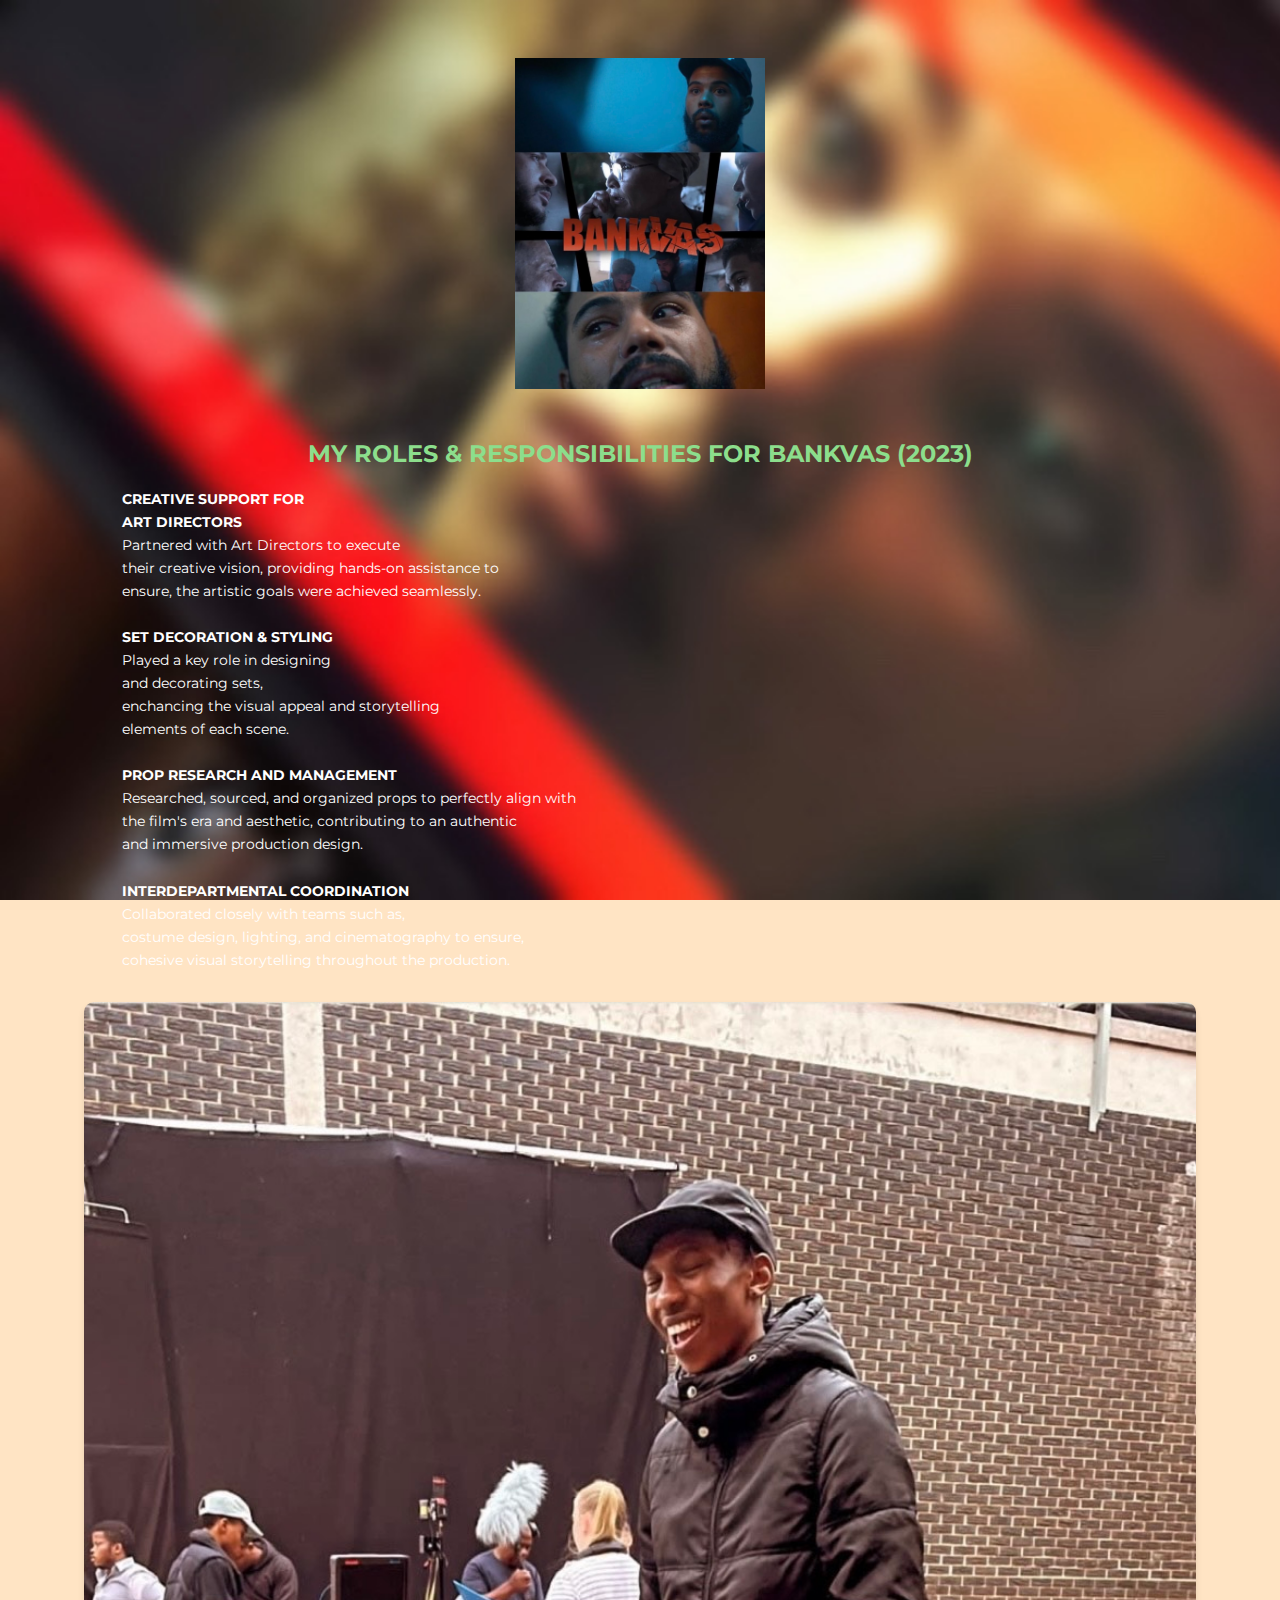
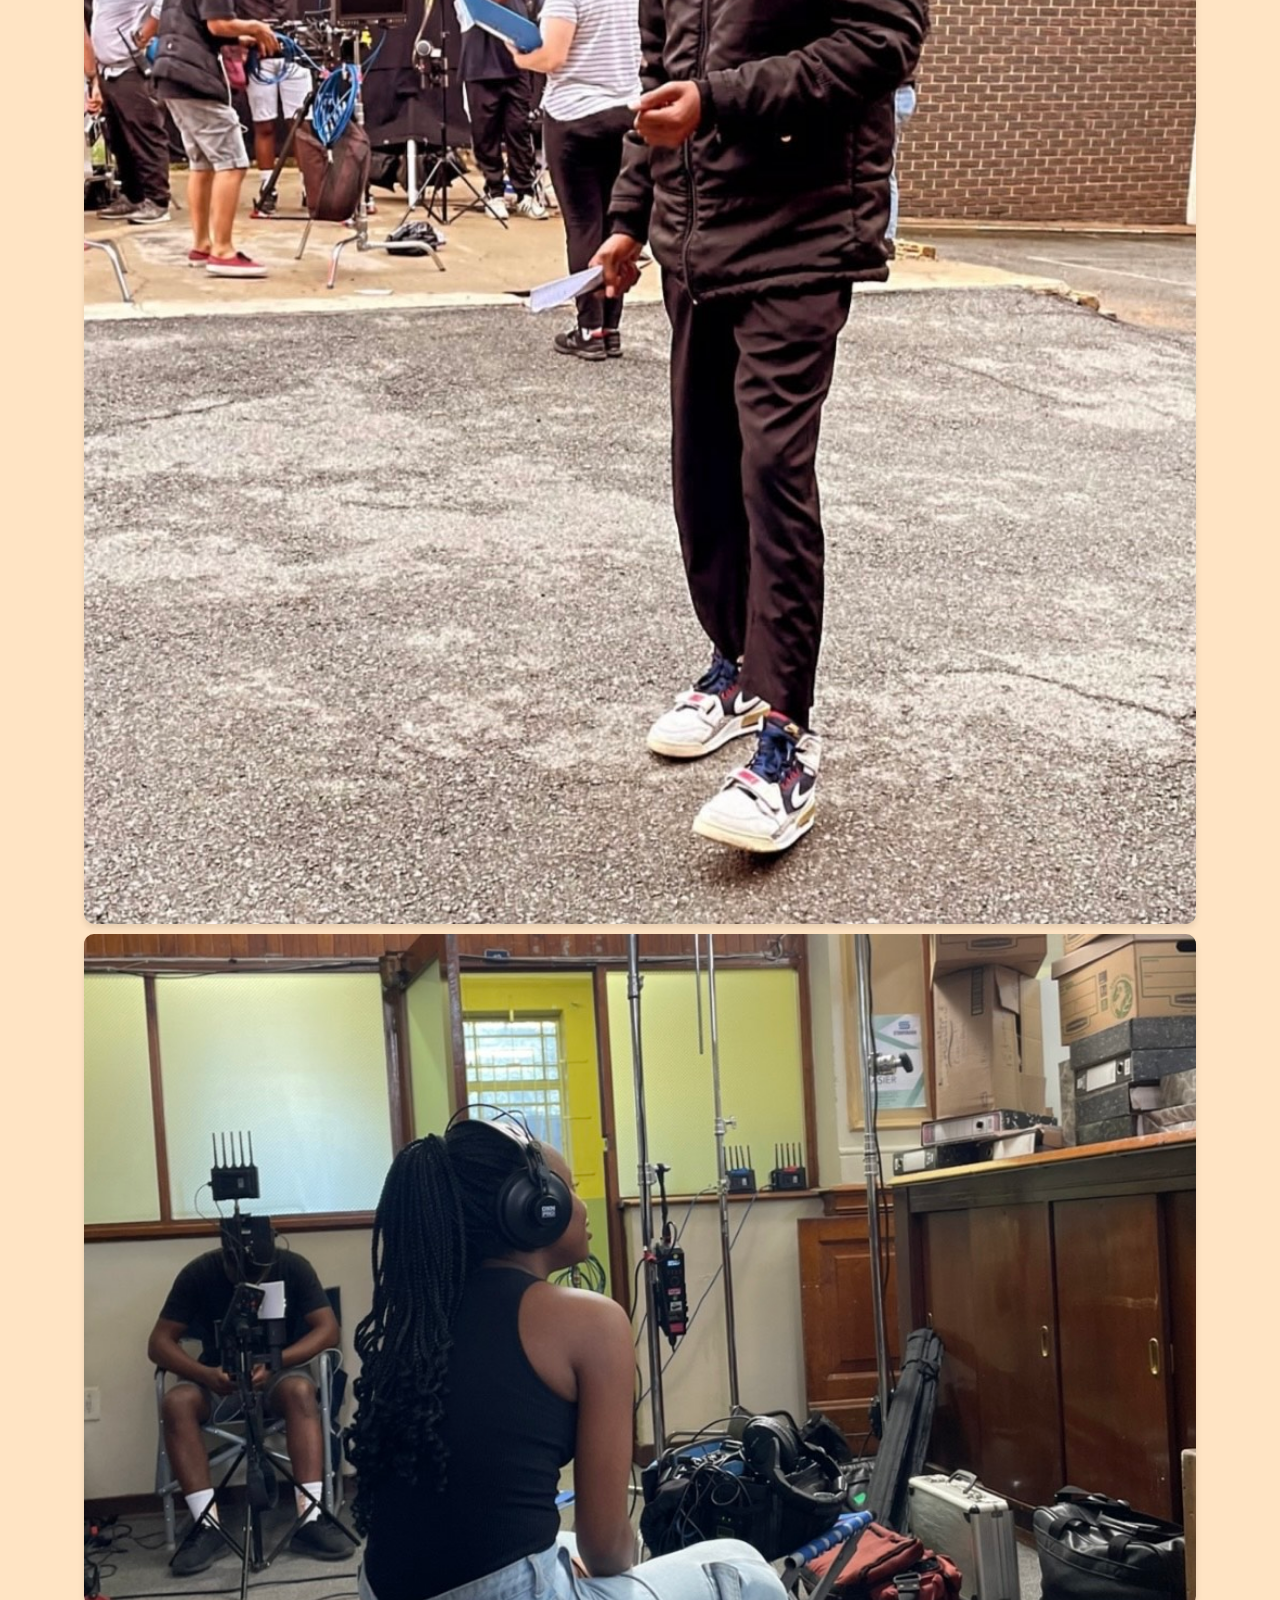
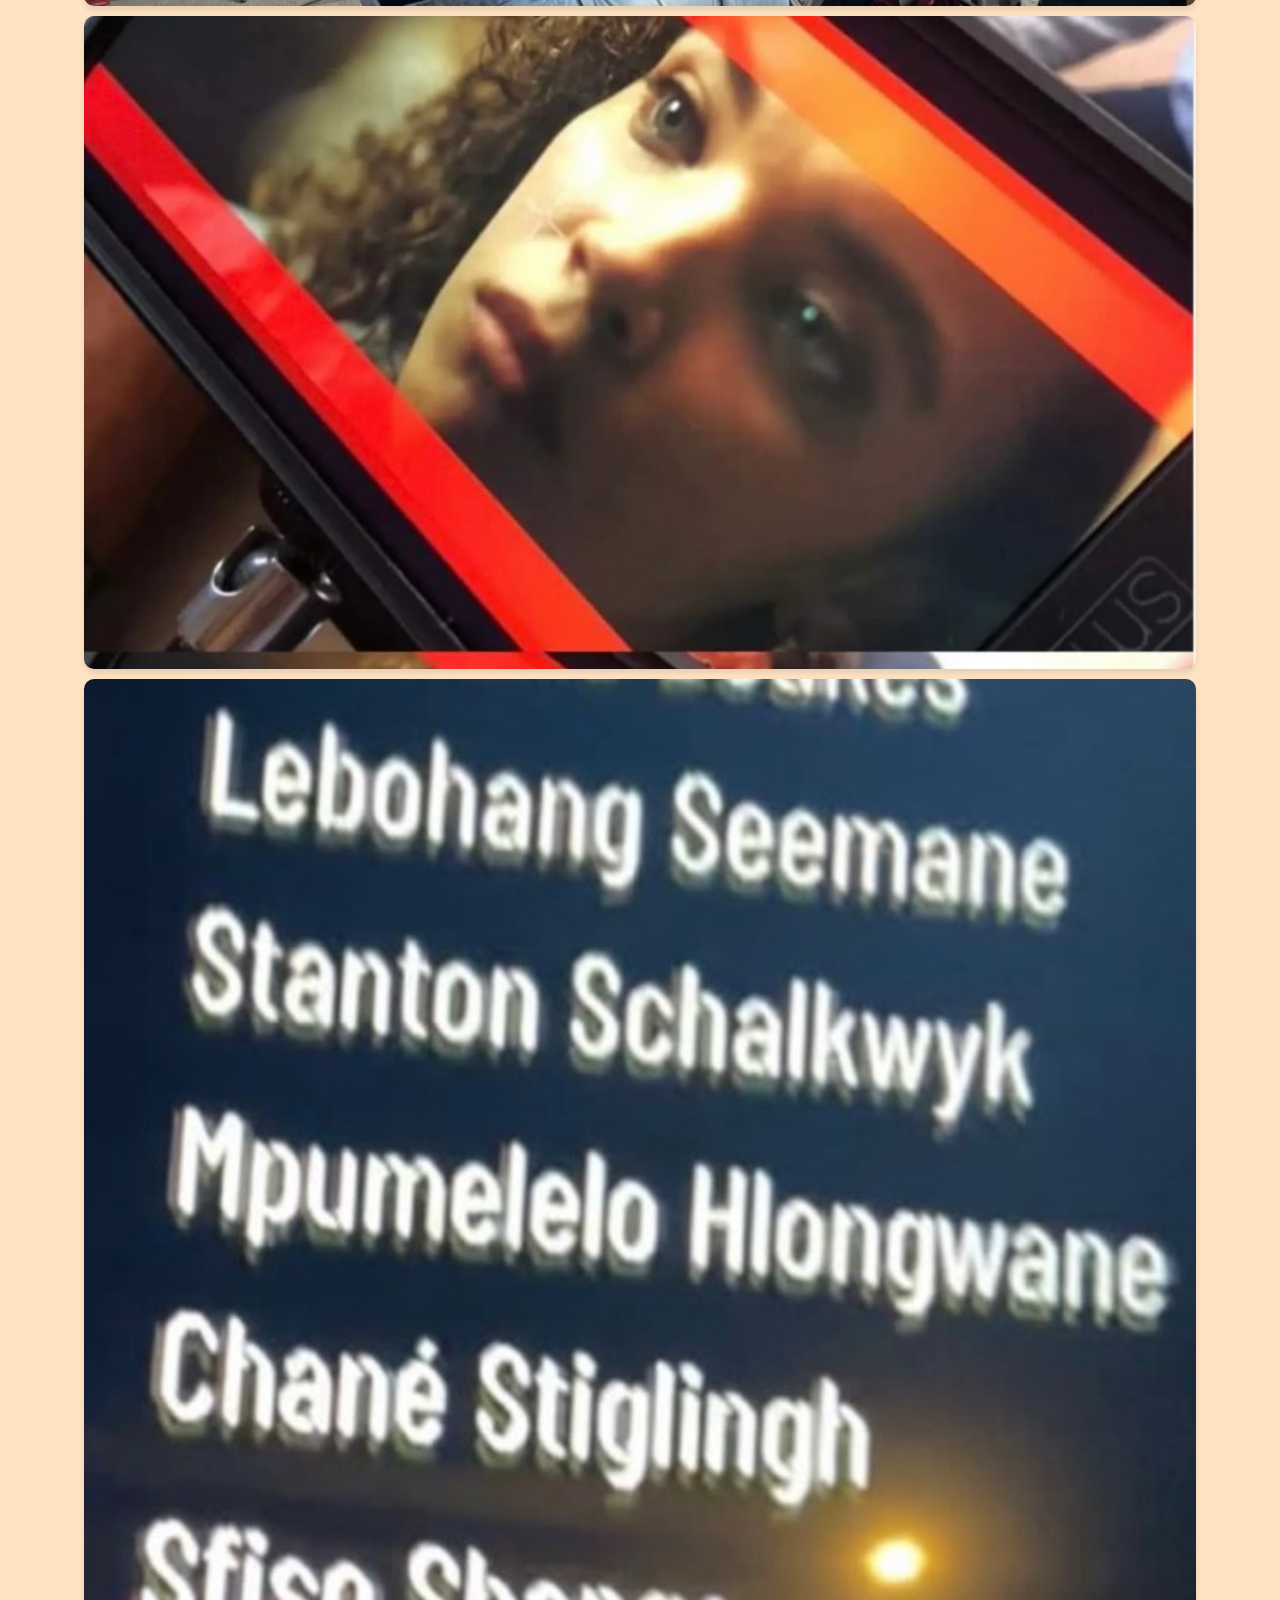
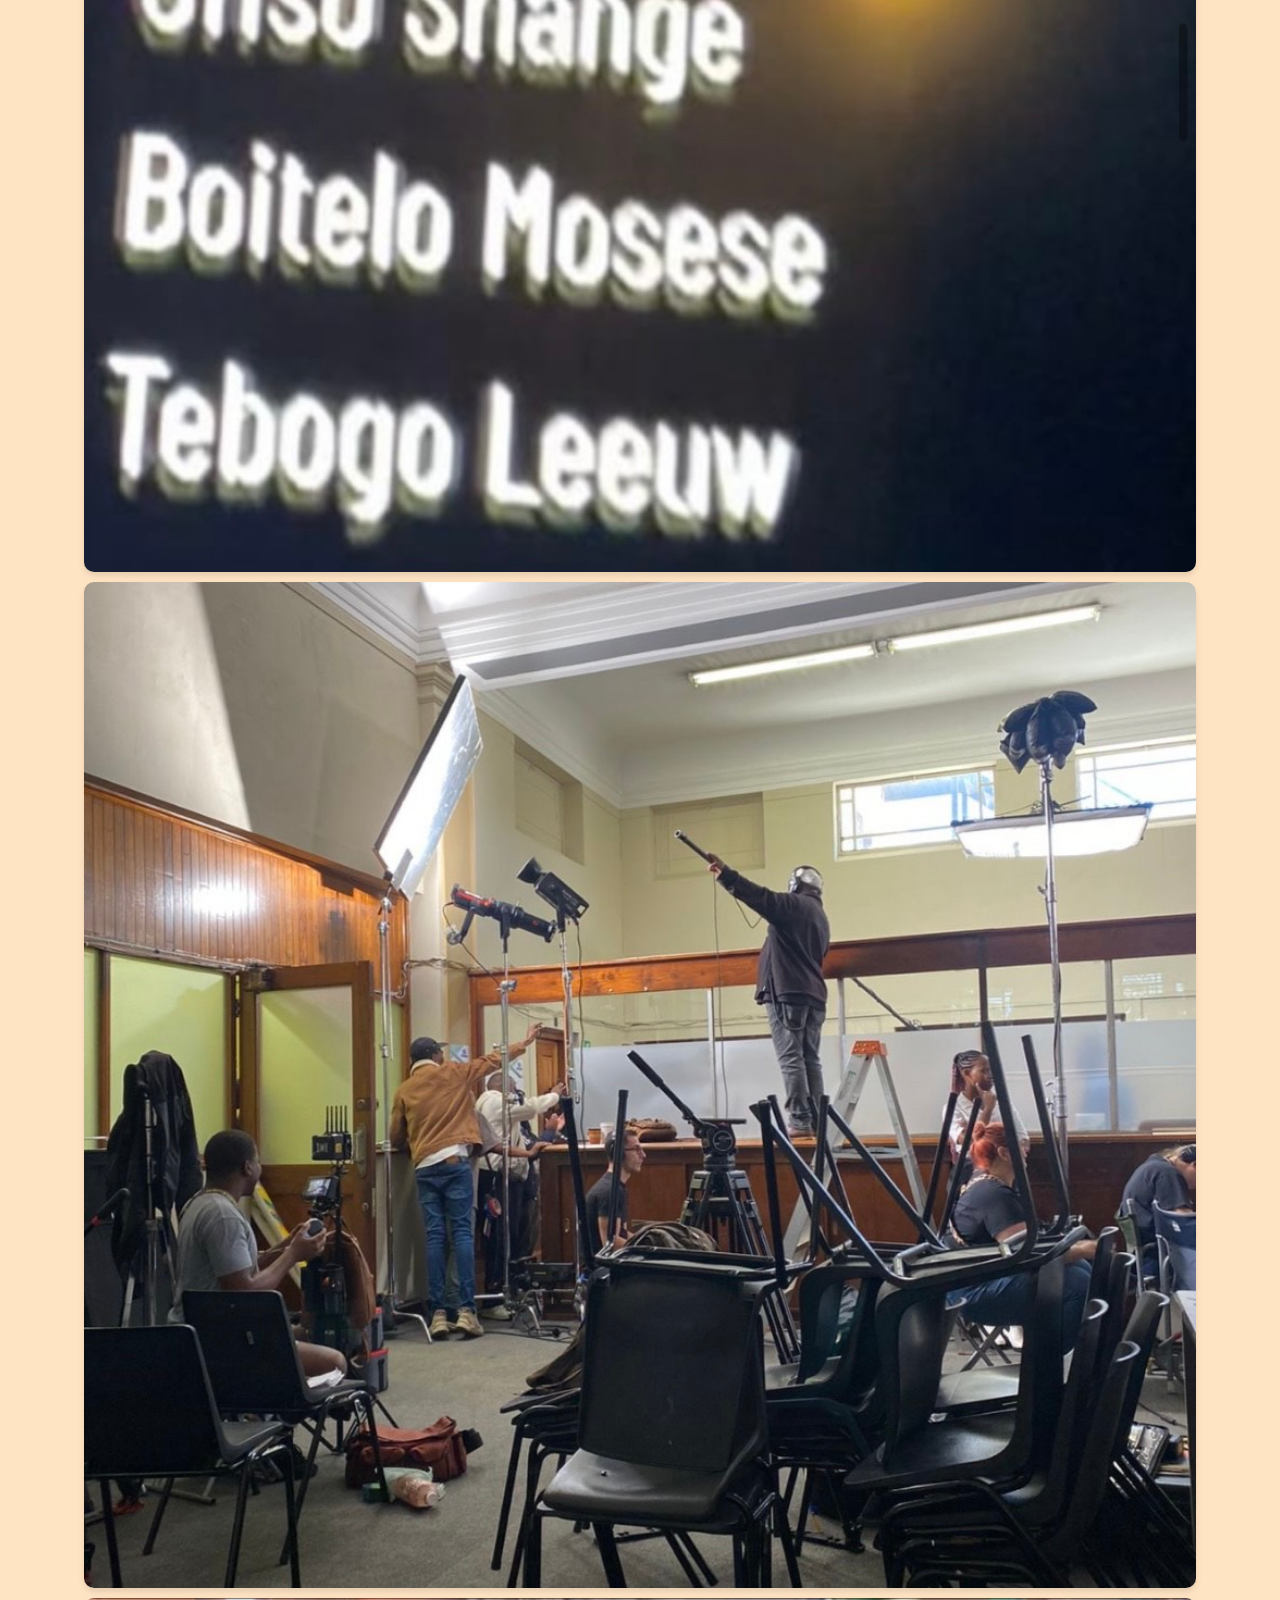
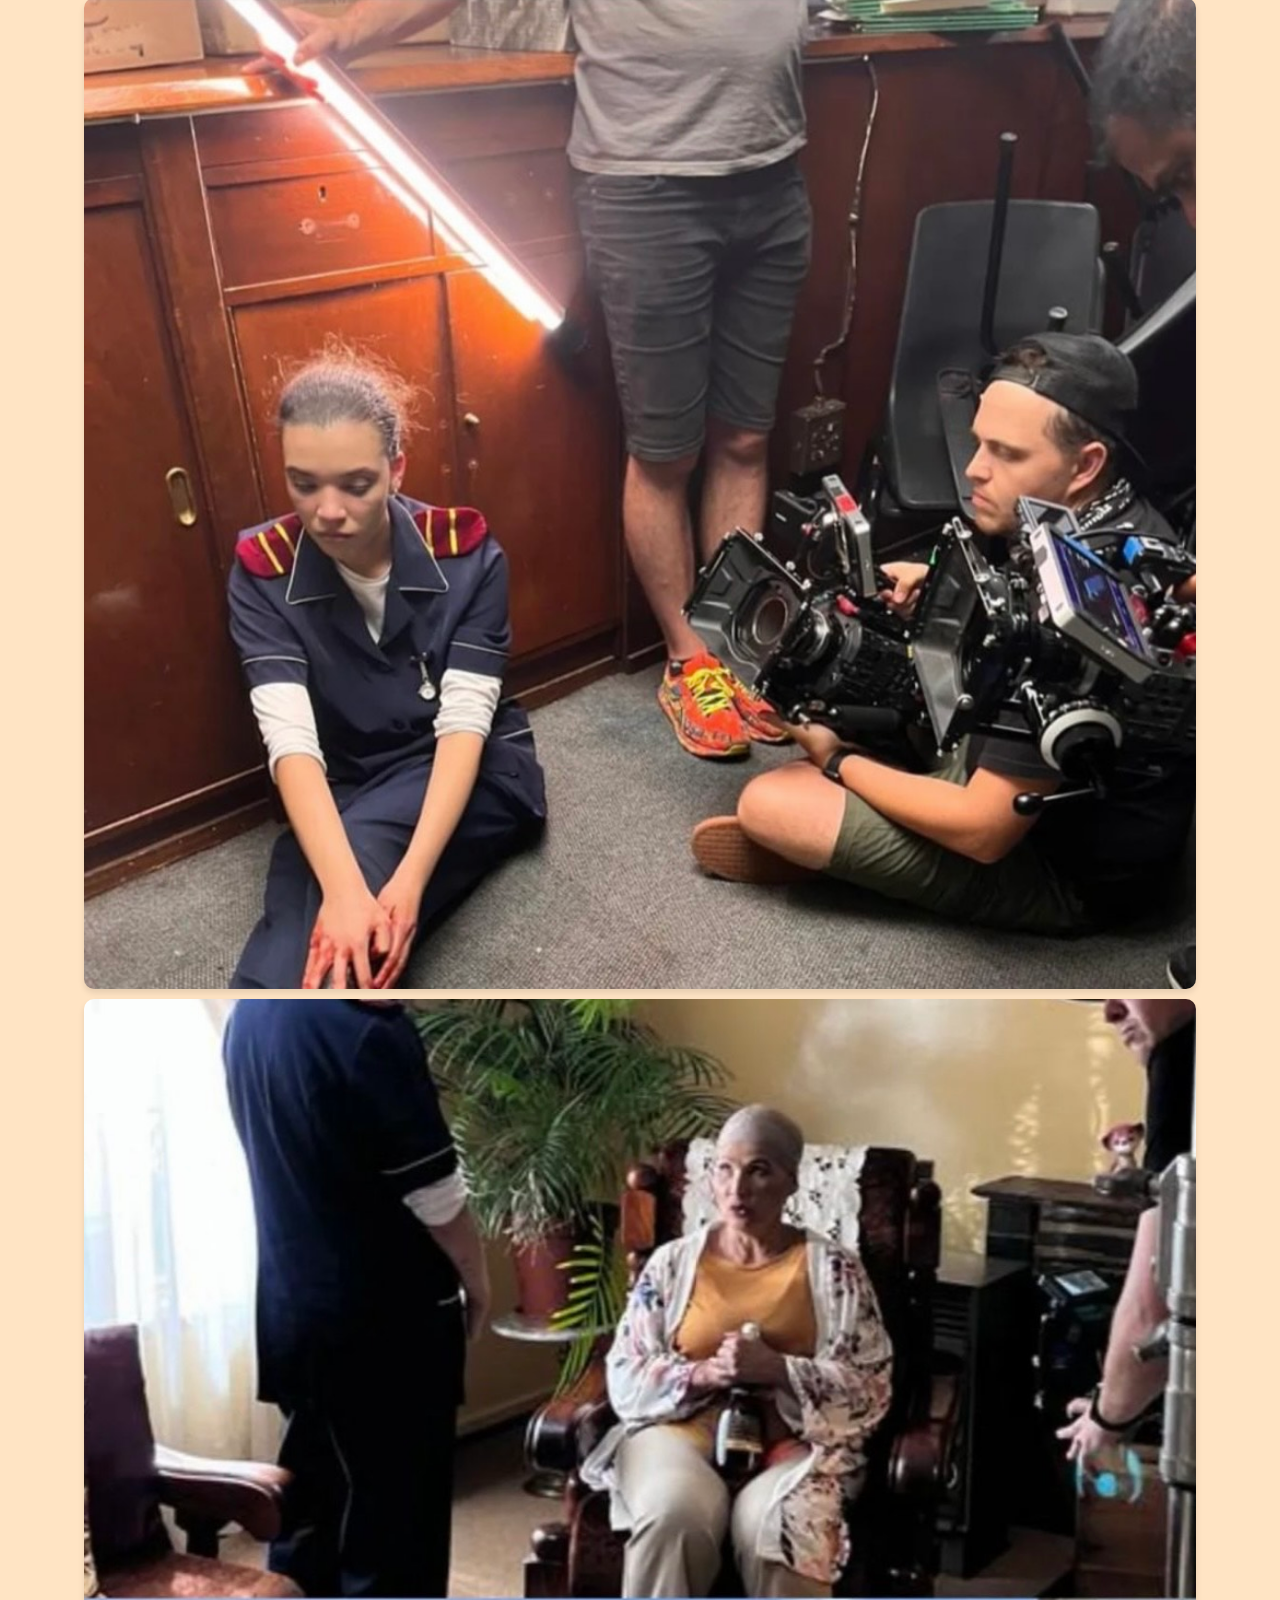
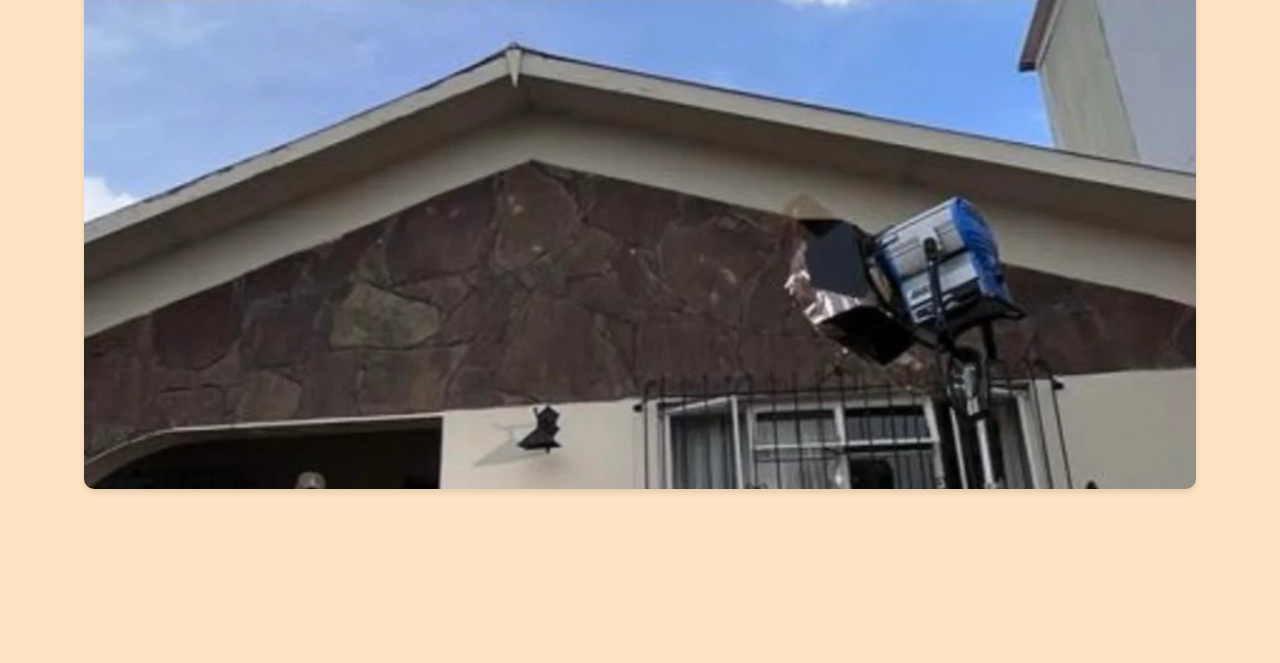
<file: bankvas.html>
<!DOCTYPE html>
<html lang="en">
<head>
  <meta charset="UTF-8">
  <meta name="viewport" content="width=device-width, initial-scale=1.0">
  <title>Tjommies Kyknet Movie</title>

  <link rel="preconnect" href="https://fonts.googleapis.com">
  <link rel="preconnect" href="https://fonts.gstatic.com" crossorigin>
  <link href="https://fonts.googleapis.com/css2?family=Montserrat:ital,wght@0,100..900;1,100..900&family=Roboto:ital,wght@0,100;0,300;0,400;0,500;0,700;0,900;1,100;1,300;1,400;1,500;1,700;1,900&display=swap" rel="stylesheet">

  <link rel="icon" type="image/x-icon" href="portfoliopictures/portbg2.jpeg">
  <link rel="stylesheet" href="bankvas.css">


</head>
<body>
  
  <br><br>
  <div class="Logo">
    <img src="bankvaspictures/bankvasposter.jpeg">
  </div>

  <div class="biography">
    <h2 class="bio-text">MY ROLES & RESPONSIBILITIES FOR BANKVAS (2023)</h2>
    <p class="bio-para">
      <strong>CREATIVE SUPPORT FOR <br> ART DIRECTORS</strong> <br>
      Partnered with Art Directors to execute <br>their creative vision, providing hands-on assistance to <br>ensure, the artistic goals were achieved seamlessly.
      <br><br>
  
    <strong>SET DECORATION & STYLING</strong> <br>
    Played a key role in designing <br> and decorating sets, <br>enchancing the visual appeal and storytelling <br> elements of each scene.<br><br>

    <strong>PROP RESEARCH AND MANAGEMENT</strong> <br>
    Researched, sourced, and organized props to perfectly align with <br>the film's era and aesthetic, contributing to an authentic <br>and immersive production design.<br><br>

    <strong>INTERDEPARTMENTAL COORDINATION</strong> <br>
    Collaborated closely with teams such as, <br>costume design, lighting, and cinematography to ensure,<br> cohesive visual storytelling throughout the production.
    
    <div class="image-gallery">
      <img src="bankvaspictures/bankbts1.jpeg" alt="Bts 1">
      <img src="bankvaspictures/bankbts2.jpeg" alt="Bts 2">
      <img src="bankvaspictures/bankbts3.jpeg" alt="Bts 3">
      <img src="bankvaspictures/bankbts4.jpeg" alt="Bts 4">
      <img src="bankvaspictures/bankbts5.jpeg" alt="Bts 5">
      <img src="bankvaspictures/bankbts6.jpeg" alt="Bts 6">
      <img src="bankvaspictures/bankbts7.jpeg" alt="Bts 7">
    </div>
  
    </p><br><br><br>
     </div> 



    <br><br><br>
     </div> 


</body>
</html>
</file>
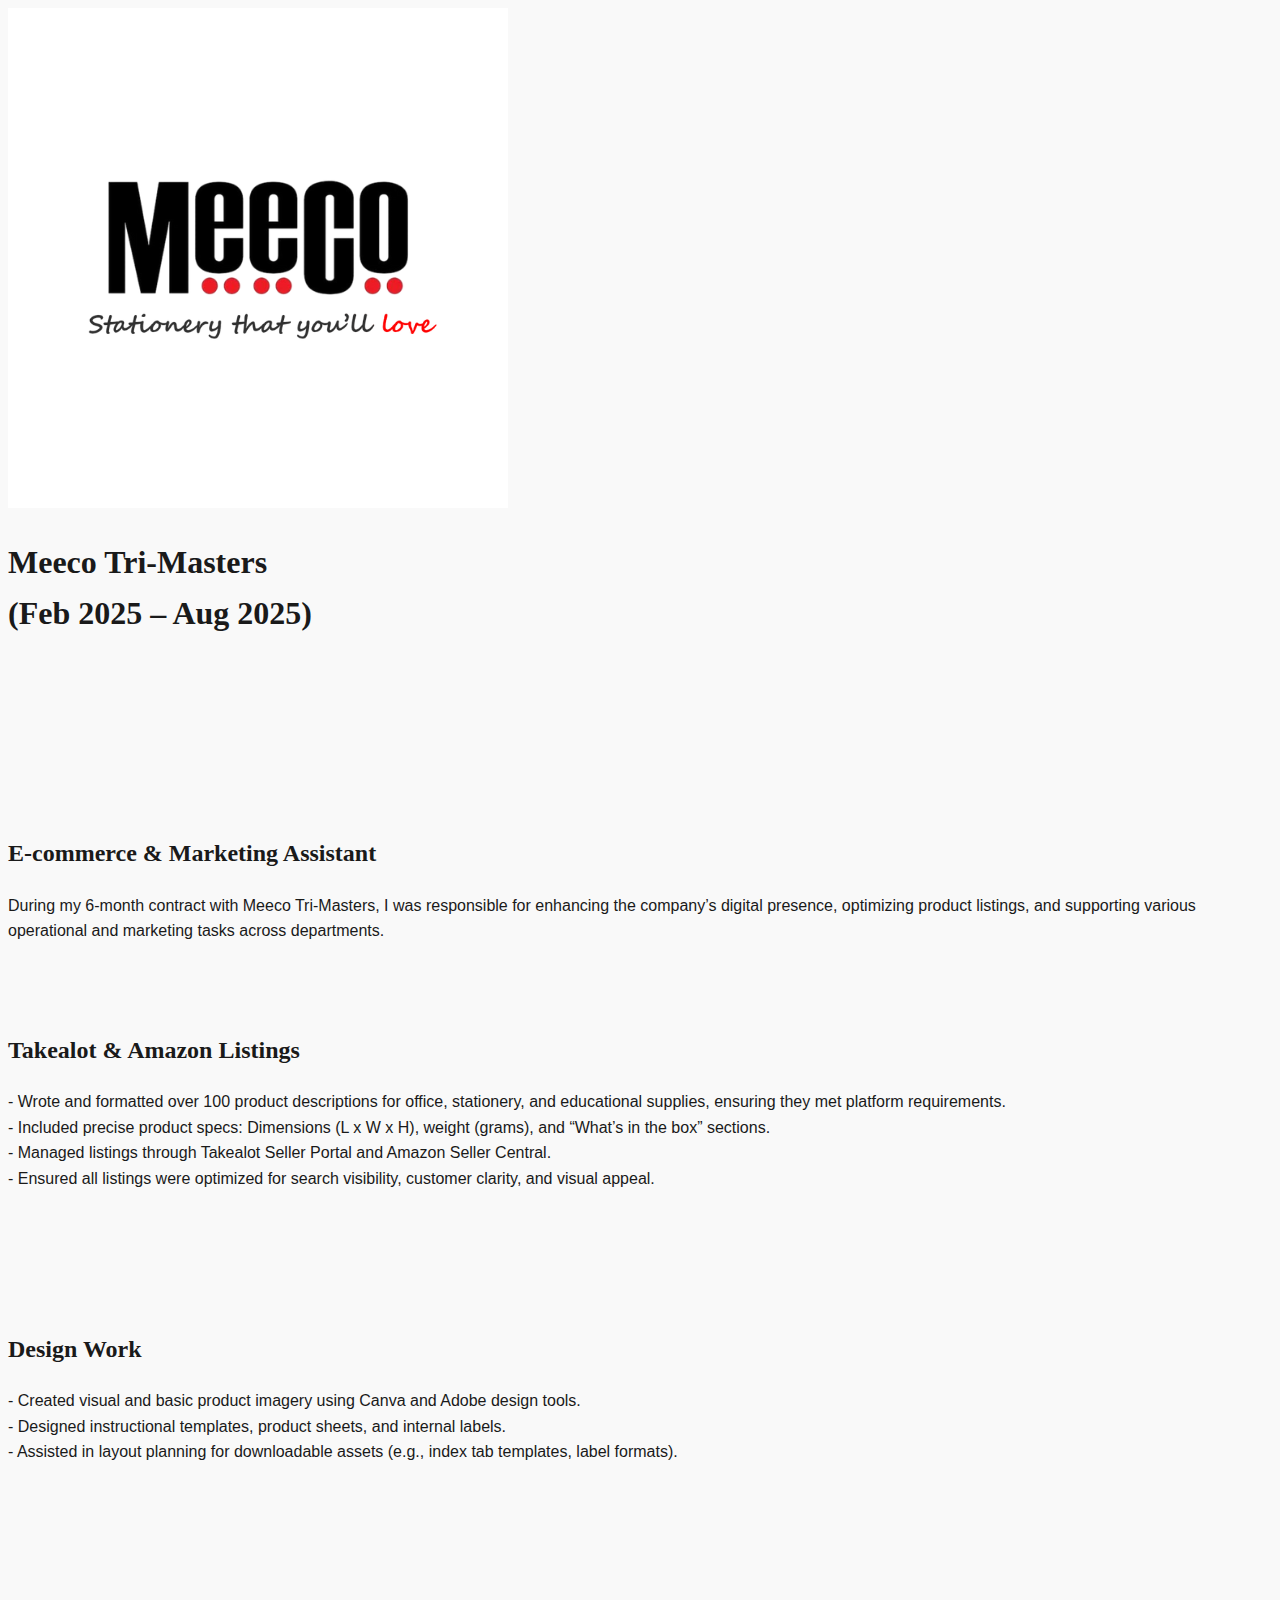
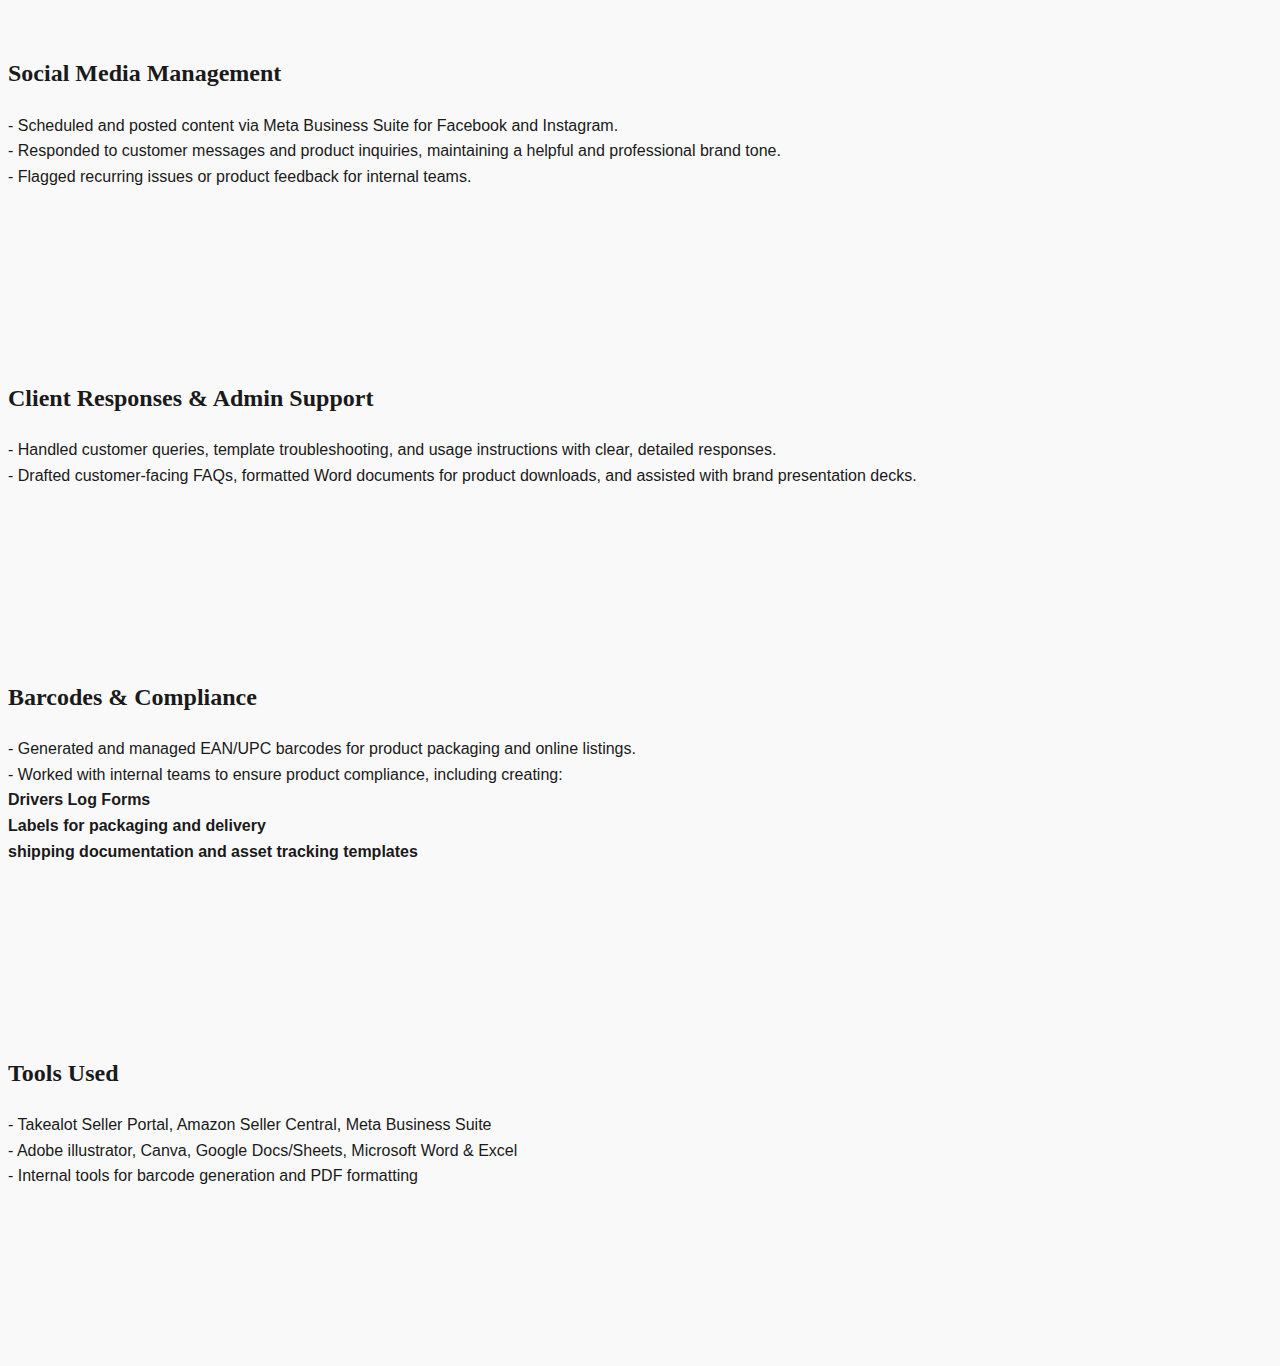
<file: meeco.html>
<!DOCTYPE html>
<html lang="en">
<head>
  <meta charset="UTF-8">
  <meta name="viewport" content="width=device-width, initial-scale=1.0">
  <title>Meeco Tri-Masters</title>

<link rel="preconnect" href="https://fonts.googleapis.com">
<link rel="preconnect" href="https://fonts.gstatic.com" crossorigin>
<link href="https://fonts.googleapis.com/css2?family=Montserrat:ital,wght@0,100..900;1,100..900&family=Roboto:ital,wght@0,100;0,300;0,400;0,500;0,700;0,900;1,100;1,300;1,400;1,500;1,700;1,900&display=swap" rel="stylesheet">

<link rel="icon" type="image/x-icon" href="portfoliopictures/portbg2.jpeg">
<link rel="stylesheet" href="meeco.css">

</head>
<body>

  <div class="Logo">
    <img src="meecopictures/Meeco logo updated (1).png">
  </div>
  
  <div class="tagline">
    <h1>Meeco Tri-Masters<br>
      (Feb 2025 – Aug 2025) </h1>
  </div><br><br><br><br><br><br>
  
  <div class="about-div">
  <section id="about-us">
    <h2>E-commerce & Marketing Assistant</h2>
  </section>
  </div>

  <div class="about-text">
   <p>During my 6-month contract with Meeco Tri-Masters, I was responsible for enhancing the company’s digital presence, optimizing product listings, and supporting various operational and marketing tasks across departments.
 </p> <br><br>
  
  
  <div class="about-div">
    <section id="about-us">
      <h2>Takealot & Amazon Listings</h2>
    </section>
    </div>

  <p>- Wrote and formatted over 100 product descriptions for office, stationery, and educational supplies, 
       ensuring they met platform requirements.<br>

    - Included precise product specs: Dimensions (L x W x H), weight (grams), and “What’s in the box” sections.<br>

    - Managed listings through Takealot Seller Portal and Amazon Seller Central. <br>

    - Ensured all listings were optimized for search visibility, customer clarity, and visual appeal. <br>
     
  </p><br><br><br><br>
 </div>


 <div class="about-div">
  <section id="about-us">
    <h2>Design Work</h2>
  </section>
  </div>

  <div class="about-text">
    <p>- Created visual and basic product imagery using Canva and Adobe design tools. <br>

       - Designed instructional templates, product sheets, and internal labels.<br>

       - Assisted in layout planning for downloadable assets (e.g., index tab templates, label formats). <br>
    </p><br><br><br><br><br><br>
    </div>

 <div class="about-div">
  <section id="about-us">
    <h2>Social Media Management</h2>
  </section>
  </div>

  <div class="about-text">
    <p> - Scheduled and posted content via Meta Business Suite for Facebook and Instagram. <br>

        - Responded to customer messages and product inquiries, maintaining a helpful and professional brand tone.<br>

        - Flagged recurring issues or product feedback for internal teams. <br>
    </p><br><br><br><br><br><br>
    </div>


     <div class="about-div">
  <section id="about-us">
    <h2>Client Responses & Admin Support</h2>
  </section>
  </div>

  <div class="about-text">
    <p>- Handled customer queries, template troubleshooting, and usage instructions with clear, detailed responses. <br>

       - Drafted customer-facing FAQs, formatted Word documents for product downloads, and assisted with brand presentation decks. <br>
    </p><br><br><br><br><br><br>
    </div>

    <div class="about-div">
  <section id="about-us">
    <h2>Barcodes & Compliance</h2>
  </section>
  </div>

  <div class="about-text">
    <p> - Generated and managed EAN/UPC barcodes for product packaging and online listings.<br>

        - Worked with internal teams to ensure product compliance, including creating:<br>

       <strong>Drivers Log Forms</strong><br>

       <strong>Labels for packaging and delivery</strong><br>

       <strong>shipping documentation and asset tracking templates</strong> 
    </p><br><br><br><br><br><br>
    </div>

     <div class="about-div">
  <section id="about-us">
    <h2>Tools Used</h2>
  </section>
  </div>

  <div class="about-text">
    <p>-  Takealot Seller Portal, Amazon Seller Central, Meta Business Suite <br>

      - Adobe illustrator, Canva, Google Docs/Sheets, Microsoft Word & Excel<br>

      - Internal tools for barcode generation and PDF formatting
    </p><br><br><br><br><br><br>
    </div>
</file>
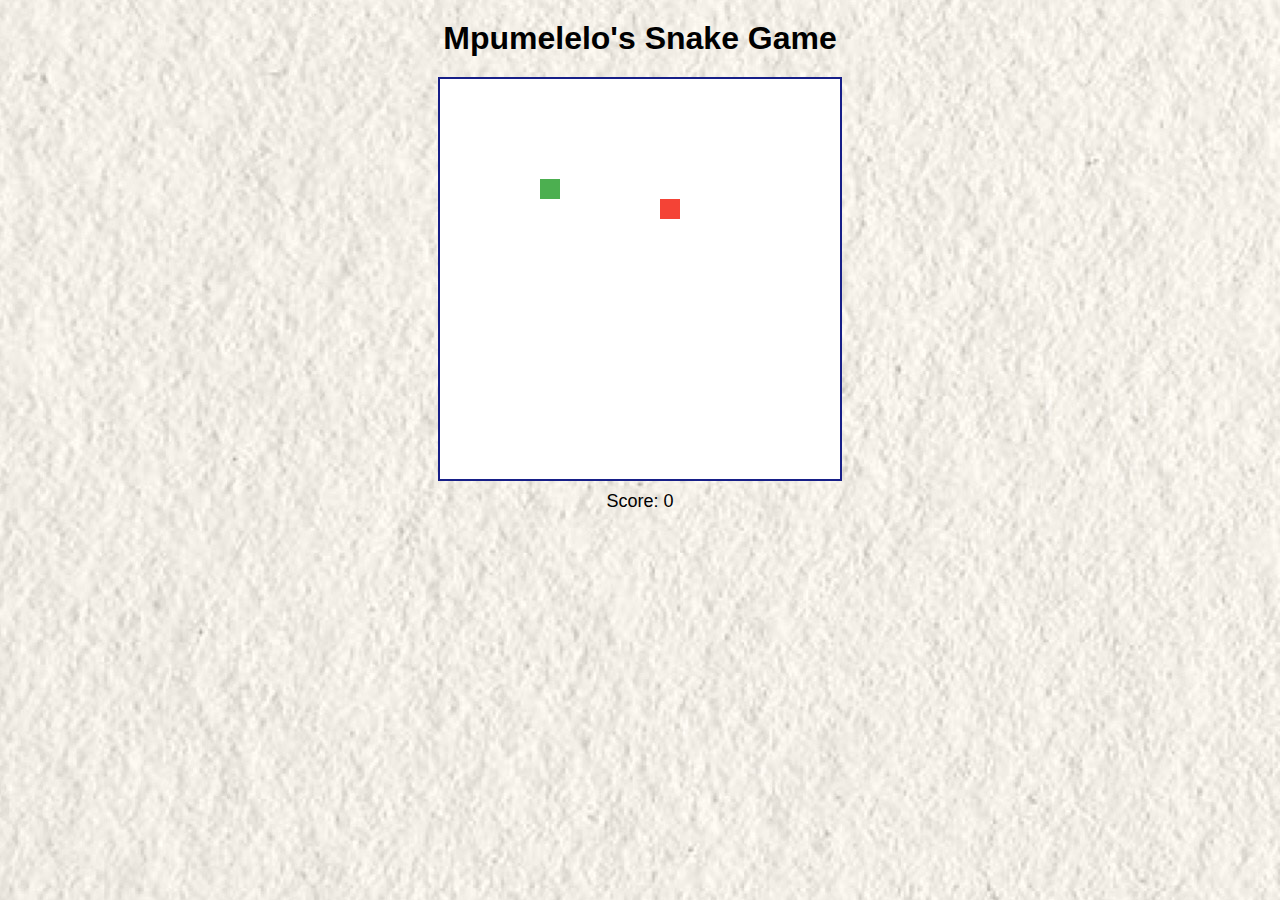
<file: snakegame.html>
<!DOCTYPE html>

<html lang="en">

<head>
  <meta charset="UTF-8">
  <meta name="viewport" content="width=device-width, initial-scale=1.0">
  <title>My Snake Game</title>
  <link rel="icon" type="image/x-icon" href="portfoliopictures/portbg2.jpeg">
  <link rel="stylesheet" href="snakegame.css">
</head>

<body>

  <h1>Mpumelelo's Snake Game</h1>
  <canvas id="gameCanvas"></canvas>
  <div id="controls">
    <button id="up">↑</button>

    <div>
      <button id="left">←</button>
      <button id="right">→</button>
    </div>
    <button id="down">↓</button>
  </div>
  <p id="score">Score: 0</p>

  <script src="snakegame.js"></script>
</body>
</html>
</file>
<file: bankvas.css>
body{
  margin: 0;
  padding: 0;
  background-color: bisque;
  background-image: url(bankvaspictures/bankvasbg.jpeg);
  background-repeat: no-repeat;
  background-size: cover;
  background-attachment: fixed;
  font-family: "Montserrat";

}
  .Logo img{
  width: 70%;
  max-width: 250px;
  margin: 20px auto;
  display: block;

}
.biography{
  margin: 20px auto;
  padding: 10px;
  max-width: 90%;
}

h2{
  color: rgb(140, 222, 140);
  text-align: center;
  font-size: 1.5rem;
}

p{
  color: white;
  line-height: 1.6;
  font-size: 0.9rem;
  margin: 10px auto;
  max-width: 90%;
  text-align: justify; 
}

.image-gallery{
  display: flex;
  flex-wrap: wrap;
  gap: 10px;
  justify-content: center;
  padding: 20px;

}
.image-gallery img{
  width: 100%;
  max-width: 300px;
  height: auto;
  border-radius: 10px;
  box-shadow: 0 4px 6px rgba(0, 0, 0, 0.1);

}

.image-gallery img {
  max-width: 100%;
}
</file>
<file: meeco.css>
:root {
            --iotrend-red: #E32929;
            --matte-black: #0D0D0D;
            --soft-grey: #F9F9F9;
        }

        body {
            font-family: 'Inter', sans-serif;
            background-color: var(--soft-grey);
            color: #1a1a1a;
            line-height: 1.6;
        }

        .premium-border {
            border-left: 3px solid var(--iotrend-red);
        }

        .hero-gradient {
            background: linear-gradient(135deg, #0d0d0d 0%, #1a1a1a 100%);
        }

        .card-hover {
            transition: all 0.3s cubic-bezier(0.4, 0, 0.2, 1);
        }

        .card-hover:hover {
            transform: translateY(-5px);
            box-shadow: 0 20px 40px rgba(0,0,0,0.05);
        }

        h1, h2, .playfair {
            font-family: 'Playfair Display', serif;
        }

        .letter-spacing-widest {
            letter-spacing: 0.3em;
        }
</file>
<file: snakegame.css>
body {

  display: flex;
  background-image: url(portfoliopictures/snakegamebg.jpeg);
  flex-direction: column;

  align-items: center;

  font-family: Arial, sans-serif;

  background-color: #f4f4f4;

  margin: 0;

}



h1 {

  margin: 20px;

  text-align: center;

}



canvas {

  border: 2px solid #171f88;

  background-color: #fff;

}



#controls {

  display: flex;

  flex-direction: column;

  align-items: center;

  margin: 20px;

}



#controls div {

  display: flex;

  justify-content: center;

}



#controls button {

  width: 60px;

  height: 60px;

  font-size: 20px;

  margin: 5px;

  background-color: #4caf50;

  color: #fff;

  border: none;

  border-radius: 5px;

  cursor: pointer;

}



#controls button:active {

  background-color: #388e3c;

}



#score {

  margin: 10px;

  font-size: 18px;

}



@media (min-width: 600px) {

  #controls {

    display: none; /* Hide touch controls on larger screens */

  }

}
</file>
